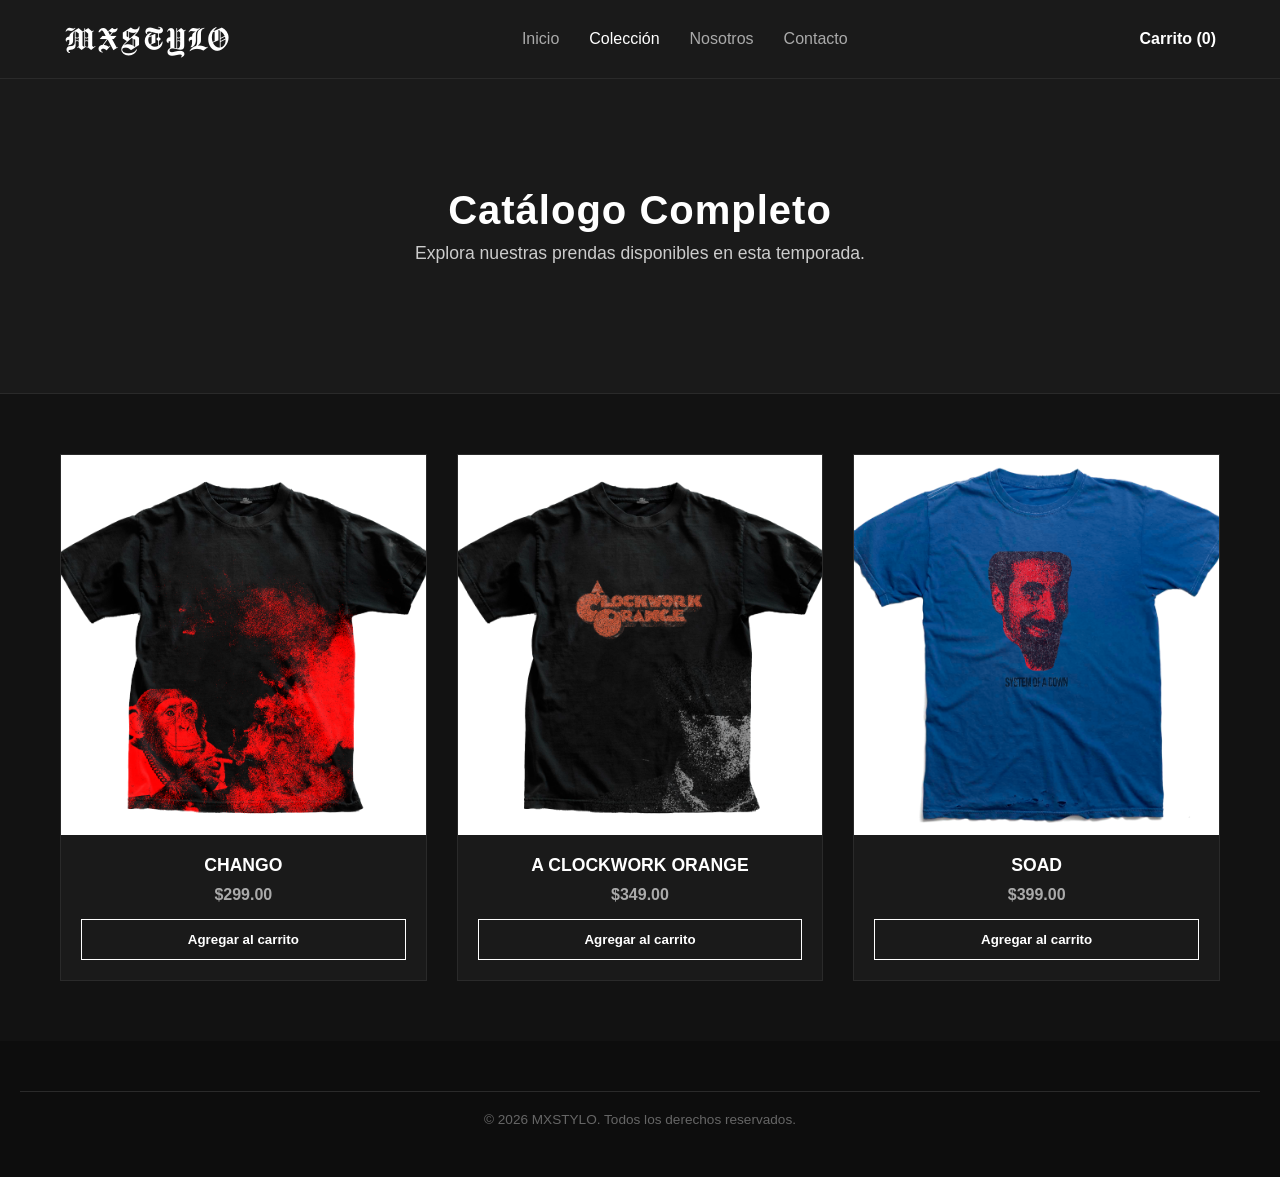
<file: coleccion.html>
<!DOCTYPE html>
<html lang="es">
<head>
    <meta charset="UTF-8">
    <meta name="viewport" content="width=device-width, initial-scale=1.0">
    <title>Colección - MXSTYLO</title>
    <link rel="stylesheet" href="styles.css">
</head>
<body>

    <header class="header">
        <div class="logo">
            <h1>MXSTYLO</h1>
        </div>
        <nav class="nav">
            <a href="index.html">Inicio</a>
            <a href="coleccion.html" class="active">Colección</a>
            <a href="nosotros.html">Nosotros</a>
            <a href="contacto.html">Contacto</a>
        </nav>
        <div class="cart-icon"><a href="#">Carrito (0)</a></div>
    </header>

    <section class="hero-sub">
        <div class="hero-content">
            <h2>Catálogo Completo</h2>
            <p>Explora nuestras prendas disponibles en esta temporada.</p>
        </div>
    </section>

    <main class="container">
        <div class="products-grid">
            <div class="product-card">
                <div class="product-image"><img src="img/camisa chango 1.png" alt="Camisa Chango"></div>
                <div class="product-info">
                    <h3>CHANGO</h3>
                    <p class="price">$299.00</p>
                    <button class="btn-add">Agregar al carrito</button>
                </div>
            </div>
            <div class="product-card">
                <div class="product-image"><img src="img/camisa orange 1.png" alt="Camisa Orange"></div>
                <div class="product-info">
                    <h3>A CLOCKWORK ORANGE</h3>
                    <p class="price">$349.00</p>
                    <button class="btn-add">Agregar al carrito</button>
                </div>
            </div>
            <div class="product-card">
                <div class="product-image"><img src="img/camisa SOAD 1.png" alt="Camisa SOAD"></div>
                <div class="product-info">
                    <h3>SOAD</h3>
                    <p class="price">$399.00</p>
                    <button class="btn-add">Agregar al carrito</button>
                </div>
            </div>
        </div>
    </main>

    <footer class="footer">
        <hr class="footer-divider">
        <p class="copyright">&copy; 2026 MXSTYLO. Todos los derechos reservados.</p>
    </footer>

</body>
</html>
</file>
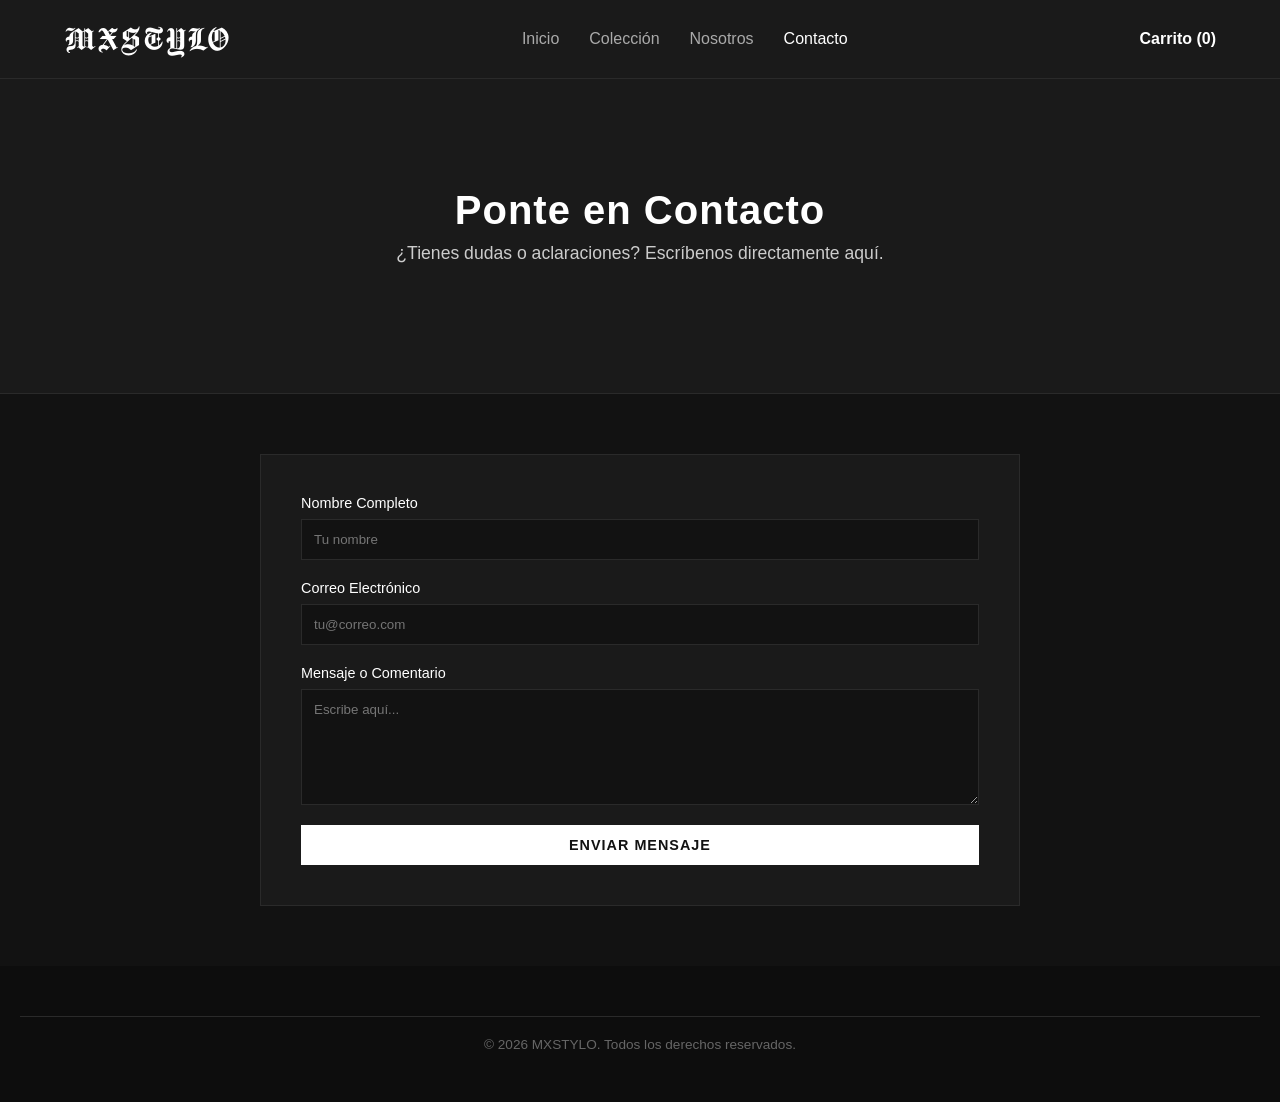
<file: contacto.html>
<!DOCTYPE html>
<html lang="es">
<head>
    <meta charset="UTF-8">
    <meta name="viewport" content="width=device-width, initial-scale=1.0">
    <title>Contacto - MXSTYLO</title>
    <link rel="stylesheet" href="styles.css">
</head>
<body>

    <header class="header">
        <div class="logo">
            <h1>MXSTYLO</h1>
        </div>
        <nav class="nav">
            <a href="index.html">Inicio</a>
            <a href="coleccion.html">Colección</a>
            <a href="nosotros.html">Nosotros</a>
            <a href="contacto.html" class="active">Contacto</a>
        </nav>
        <div class="cart-icon"><a href="#">Carrito (0)</a></div>
    </header>

    <section class="hero-sub">
        <div class="hero-content">
            <h2>Ponte en Contacto</h2>
            <p>¿Tienes dudas o aclaraciones? Escríbenos directamente aquí.</p>
        </div>
    </section>

    <main class="container-sub">
        <form class="custom-form" onsubmit="event.preventDefault();">
            <div class="form-group">
                <label for="name">Nombre Completo</label>
                <input type="text" id="name" required placeholder="Tu nombre">
            </div>
            <div class="form-group">
                <label for="email">Correo Electrónico</label>
                <input type="email" id="email" required placeholder="tu@correo.com">
            </div>
            <div class="form-group">
                <label for="message">Mensaje o Comentario</label>
                <textarea id="message" rows="6" required placeholder="Escribe aquí..."></textarea>
            </div>
            <button type="submit" class="btn" style="border:none; cursor:pointer;">Enviar Mensaje</button>
        </form>
    </main>

    <footer class="footer">
        <hr class="footer-divider">
        <p class="copyright">&copy; 2026 MXSTYLO. Todos los derechos reservados.</p>
    </footer>

</body>
</html>
</file>
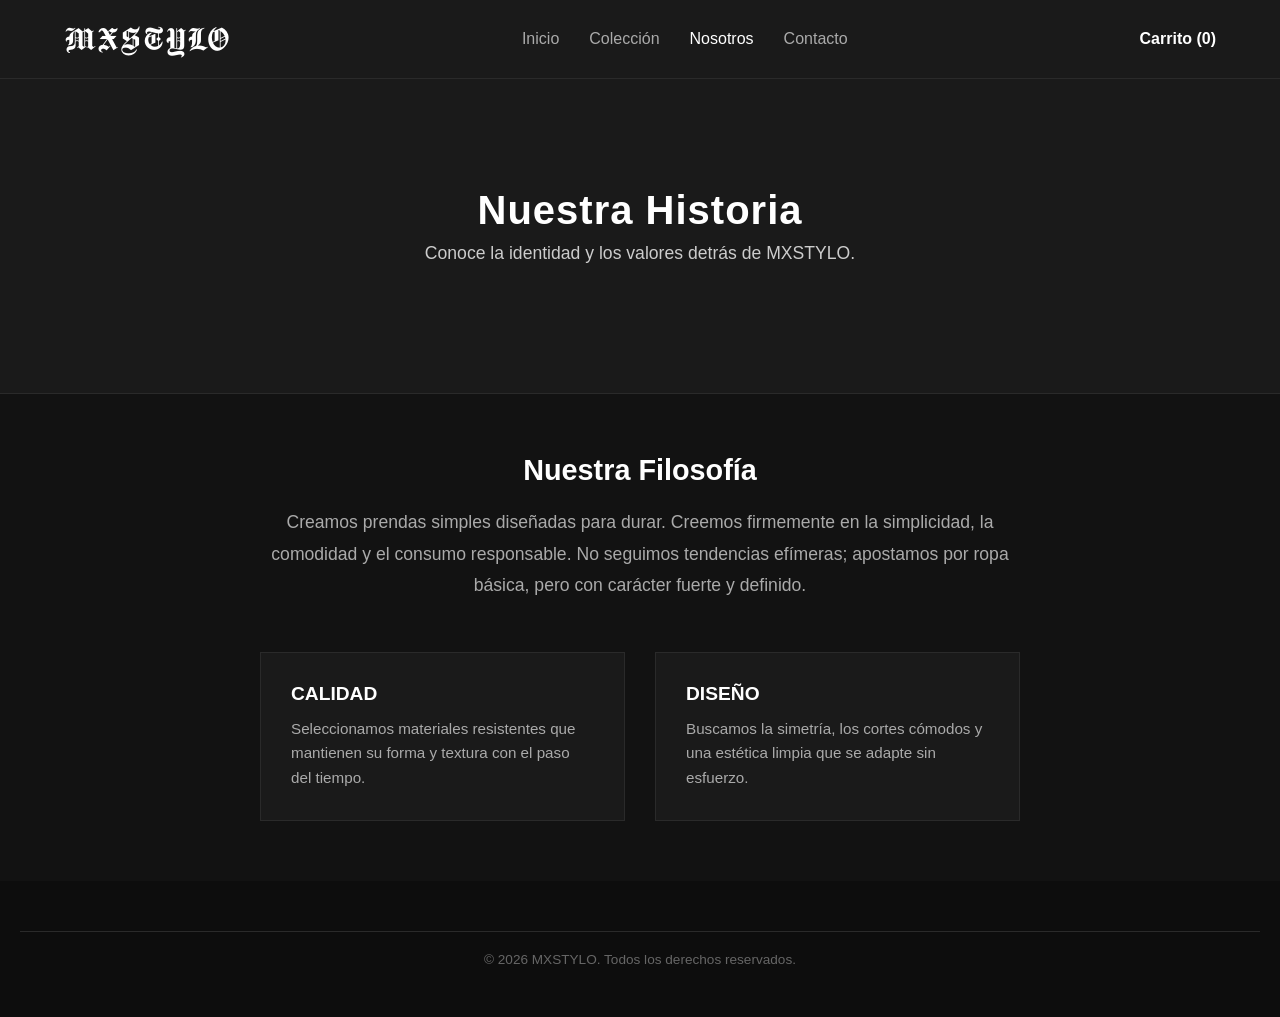
<file: nosotros.html>
<!DOCTYPE html>
<html lang="es">
<head>
    <meta charset="UTF-8">
    <meta name="viewport" content="width=device-width, initial-scale=1.0">
    <title>Nosotros - MXSTYLO</title>
    <link rel="stylesheet" href="styles.css">
</head>
<body>

    <header class="header">
        <div class="logo">
            <h1>MXSTYLO</h1>
        </div>
        <nav class="nav">
            <a href="index.html">Inicio</a>
            <a href="coleccion.html">Colección</a>
            <a href="nosotros.html" class="active">Nosotros</a>
            <a href="contacto.html">Contacto</a>
        </nav>
        <div class="cart-icon"><a href="#">Carrito (0)</a></div>
    </header>

    <section class="hero-sub">
        <div class="hero-content">
            <h2>Nuestra Historia</h2>
            <p>Conoce la identidad y los valores detrás de MXSTYLO.</p>
        </div>
    </section>

    <main class="container-sub">
        <article class="content-block">
            <h3>Nuestra Filosofía</h3>
            <p>Creamos prendas simples diseñadas para durar. Creemos firmemente en la simplicidad, la comodidad y el consumo responsable. No seguimos tendencias efímeras; apostamos por ropa básica, pero con carácter fuerte y definido.</p>
        </article>

        <div class="content-grid">
            <div class="content-card">
                <h4>CALIDAD</h4>
                <p>Seleccionamos materiales resistentes que mantienen su forma y textura con el paso del tiempo.</p>
            </div>
            <div class="content-card">
                <h4>DISEÑO</h4>
                <p>Buscamos la simetría, los cortes cómodos y una estética limpia que se adapte sin esfuerzo.</p>
            </div>
        </div>
    </main>

    <footer class="footer">
        <hr class="footer-divider">
        <p class="copyright">&copy; 2026 MXSTYLO. Todos los derechos reservados.</p>
    </footer>

</body>
</html>
</file>
<file: styles.css>
/* Registro de la fuente personalizada */
@font-face {
    font-family: 'Chomsky';
    src: url('Chomsky.otf') format('opentype');
    font-weight: normal;
    font-style: normal;
}

/* Reseteo básico */
* {
    margin: 0;
    padding: 0;
    box-sizing: border-box;
    font-family: 'Segoe UI', Tahoma, Geneva, Verdana, sans-serif;
}

/* Fondo general */
body {
    background-color: #121212;
    color: #e0e0e0;
    -webkit-text-size-adjust: 100%; /* Evita cambios raros de fuente en iOS */
}

/* Encabezado fijo */
.header {
    display: flex;
    justify-content: space-between;
    align-items: center;
    padding: 20px 5%;
    background-color: #1a1a1a;
    border-bottom: 1px solid #2a2a2a;
    position: sticky;
    top: 0;
    z-index: 100;
}

.logo h1 {
    font-family: 'Chomsky', 'Segoe UI', sans-serif;
    font-size: 2.2rem;
    letter-spacing: 1px;
    font-weight: normal;
    color: #ffffff;
}

.nav {
    display: flex;
    align-items: center;
}

.nav a {
    text-decoration: none;
    color: #aaa;
    margin: 0 15px;
    font-weight: 500;
    transition: color 0.3s;
}

.nav a:hover, .nav a.active {
    color: #ffffff;
}

.cart-icon a {
    text-decoration: none;
    color: #ffffff;
    font-weight: 600;
}

/* Banners (Hero) */
.hero, .hero-sub {
    background-size: cover;
    background-position: center;
    background-repeat: no-repeat;
    display: flex;
    align-items: center;
    justify-content: center;
    text-align: center;
    padding: 0 20px;
}

.hero {
    background-image: linear-gradient(rgba(0, 0, 0, 0.6), rgba(0, 0, 0, 0.6)), url('img/fondo pag 1.png');
    height: 60vh;
}

.hero-sub {
    background-color: #1a1a1a;
    height: 35vh;
    border-bottom: 1px solid #2a2a2a;
}

.hero-content h2 {
    font-size: 2.5rem;
    margin-bottom: 10px;
    letter-spacing: 1px;
    color: #fff;
}

.hero-content p {
    font-size: 1.1rem;
    color: #ccc;
    margin-bottom: 20px;
}

.btn {
    display: inline-block;
    padding: 12px 30px;
    background-color: #ffffff;
    color: #121212;
    text-decoration: none;
    text-transform: uppercase;
    font-size: 0.9rem;
    letter-spacing: 1px;
    font-weight: 600;
    transition: opacity 0.3s;
}

.btn:hover {
    opacity: 0.9;
}

/* Beneficios */
.benefits-container {
    display: flex;
    justify-content: space-around;
    flex-wrap: wrap;
    background-color: #1a1a1a;
    padding: 30px 5%;
    text-align: center;
    gap: 24px;
    border-bottom: 1px solid #2a2a2a;
}

.benefit-item {
    flex: 1;
    min-width: 200px;
}

.benefit-item h3 {
    font-size: 1.1rem;
    color: #fff;
    margin-bottom: 5px;
}

.benefit-item p {
    font-size: 0.9rem;
    color: #aaa;
}

/* Estilos de Contenedores y Cuadrículas */
.container {
    max-width: 1200px;
    margin: 60px auto;
    padding: 0 20px;
}

.container-sub {
    max-width: 800px;
    margin: 60px auto;
    padding: 0 20px;
}

.section-title {
    text-align: center;
    margin-bottom: 40px;
    font-size: 1.8rem;
    letter-spacing: 1px;
    color: #fff;
}

.products-grid {
    display: grid;
    grid-template-columns: repeat(auto-fit, minmax(280px, 1fr));
    gap: 30px;
}

/* Tarjetas de Producto */
.product-card {
    background-color: #1a1a1a;
    border: 1px solid #2a2a2a;
    overflow: hidden;
    transition: transform 0.3s, box-shadow 0.3s;
}

.product-card:hover {
    transform: translateY(-5px);
    box-shadow: 0 10px 20px rgba(0,0,0,0.5);
}

.product-image img {
    width: 100%;
    height: 380px;
    object-fit: cover;
    display: block;
    background-color: #ffffff;
}

.product-info {
    padding: 20px;
    text-align: center;
}

.product-info h3 {
    font-size: 1.1rem;
    margin-bottom: 10px;
    color: #fff;
}

.price {
    font-weight: 600;
    color: #aaa;
    margin-bottom: 15px;
}

.btn-add {
    width: 100%;
    padding: 12px;
    background-color: transparent;
    border: 1px solid #ffffff;
    color: #ffffff;
    cursor: pointer;
    font-weight: 600;
    transition: background-color 0.3s, color 0.3s;
}

.btn-add:hover {
    background-color: #ffffff;
    color: #121212;
}

/* Estilos de bloques de contenido */
.content-block {
    text-align: center;
    margin-bottom: 50px;
}

.content-block h3 {
    font-size: 1.8rem;
    color: #fff;
    margin-bottom: 20px;
}

.content-block p {
    color: #aaa;
    line-height: 1.8;
    font-size: 1.1rem;
}

.content-grid {
    display: grid;
    grid-template-columns: repeat(auto-fit, minmax(280px, 1fr));
    gap: 30px;
    margin-top: 40px;
}

.content-card {
    background-color: #1a1a1a;
    padding: 30px;
    border: 1px solid #2a2a2a;
}

.content-card h4 {
    color: #fff;
    font-size: 1.2rem;
    margin-bottom: 12px;
}

.content-card p {
    color: #aaa;
    line-height: 1.6;
    font-size: 0.95rem;
}

/* Formularios */
.custom-form {
    background-color: #1a1a1a;
    padding: 40px;
    border: 1px solid #2a2a2a;
    display: flex;
    flex-direction: column;
    gap: 20px;
}

.form-group {
    display: flex;
    flex-direction: column;
    text-align: left;
    gap: 8px;
}

.form-group label {
    color: #fff;
    font-size: 0.9rem;
}

.form-group input, .form-group textarea {
    padding: 12px;
    background-color: #121212;
    border: 1px solid #2a2a2a;
    color: #fff;
    border-radius: 0; /* Desactiva bordes redondeados forzados en iOS */
}

.form-group input:focus, .form-group textarea:focus {
    outline: 1px solid #ffffff;
}

/* Pie de página */
.footer {
    background-color: #0d0d0d;
    padding: 50px 20px;
    text-align: center;
    margin-top: 60px;
}

.footer-newsletter {
    max-width: 400px;
    margin: 0 auto 40px auto;
}

.footer-newsletter h3 {
    color: #fff;
    margin-bottom: 10px;
}

.footer-newsletter p {
    color: #aaa;
    font-size: 0.9rem;
    margin-bottom: 20px;
}

.newsletter-form {
    display: flex;
    gap: 10px;
}

.newsletter-form input {
    flex: 1;
    padding: 10px;
    background-color: #1a1a1a;
    border: 1px solid #2a2a2a;
    color: #fff;
}

.newsletter-form input:focus {
    outline: 1px solid #fff;
}

.newsletter-form button {
    padding: 10px 20px;
    background-color: #fff;
    border: none;
    color: #121212;
    font-weight: 600;
    cursor: pointer;
}

.footer-divider {
    border: 0;
    border-top: 1px solid #2a2a2a;
    margin-bottom: 20px;
}

.copyright {
    color: #666;
    font-size: 0.85rem;
}

/* ==========================================================
   MEDIA QUERIES (Responsividad para iPads e iPhones)
   ========================================================== */

/* 💻 Tablets e iPads (Pantallas menores a 768px) */
@media (max-width: 768px) {
    .header {
        padding: 15px 4%;
    }

    .logo h1 {
        font-size: 1.8rem;
    }

    .nav a {
        margin: 0 10px;
        font-size: 0.95rem;
    }

    .hero {
        height: 50vh;
    }

    .hero-content h2 {
        font-size: 2rem;
    }

    .container, .container-sub {
        margin: 40px auto;
    }

    .product-image img {
        height: 340px; /* Reducción ligera de la imagen para que quepa mejor en grids de tablet */
    }
}

/* 📱 Celulares e iPhones (Pantallas menores a 480px) */
@media (max-width: 480px) {
    .header {
        flex-direction: column;
        gap: 15px;
        text-align: center;
        padding: 15px 20px;
    }

    .nav {
        flex-wrap: wrap;
        justify-content: center;
        gap: 10px;
    }

    .nav a {
        margin: 0 8px;
        font-size: 0.9rem;
    }

    .hero {
        height: 45vh;
    }

    .hero-content h2 {
        font-size: 1.6rem;
    }

    .hero-content p {
        font-size: 0.95rem;
    }

    .btn {
        padding: 10px 22px;
        font-size: 0.8rem;
    }

    .benefits-container {
        padding: 25px 20px;
    }

    .custom-form {
        padding: 20px;
    }

    .newsletter-form {
        flex-direction: column;
    }

    .newsletter-form button {
        width: 100%;
    }
    
    .product-image img {
        height: 360px; /* Tamaño ideal para vista de una sola columna en móviles */
    }
}
</file>
